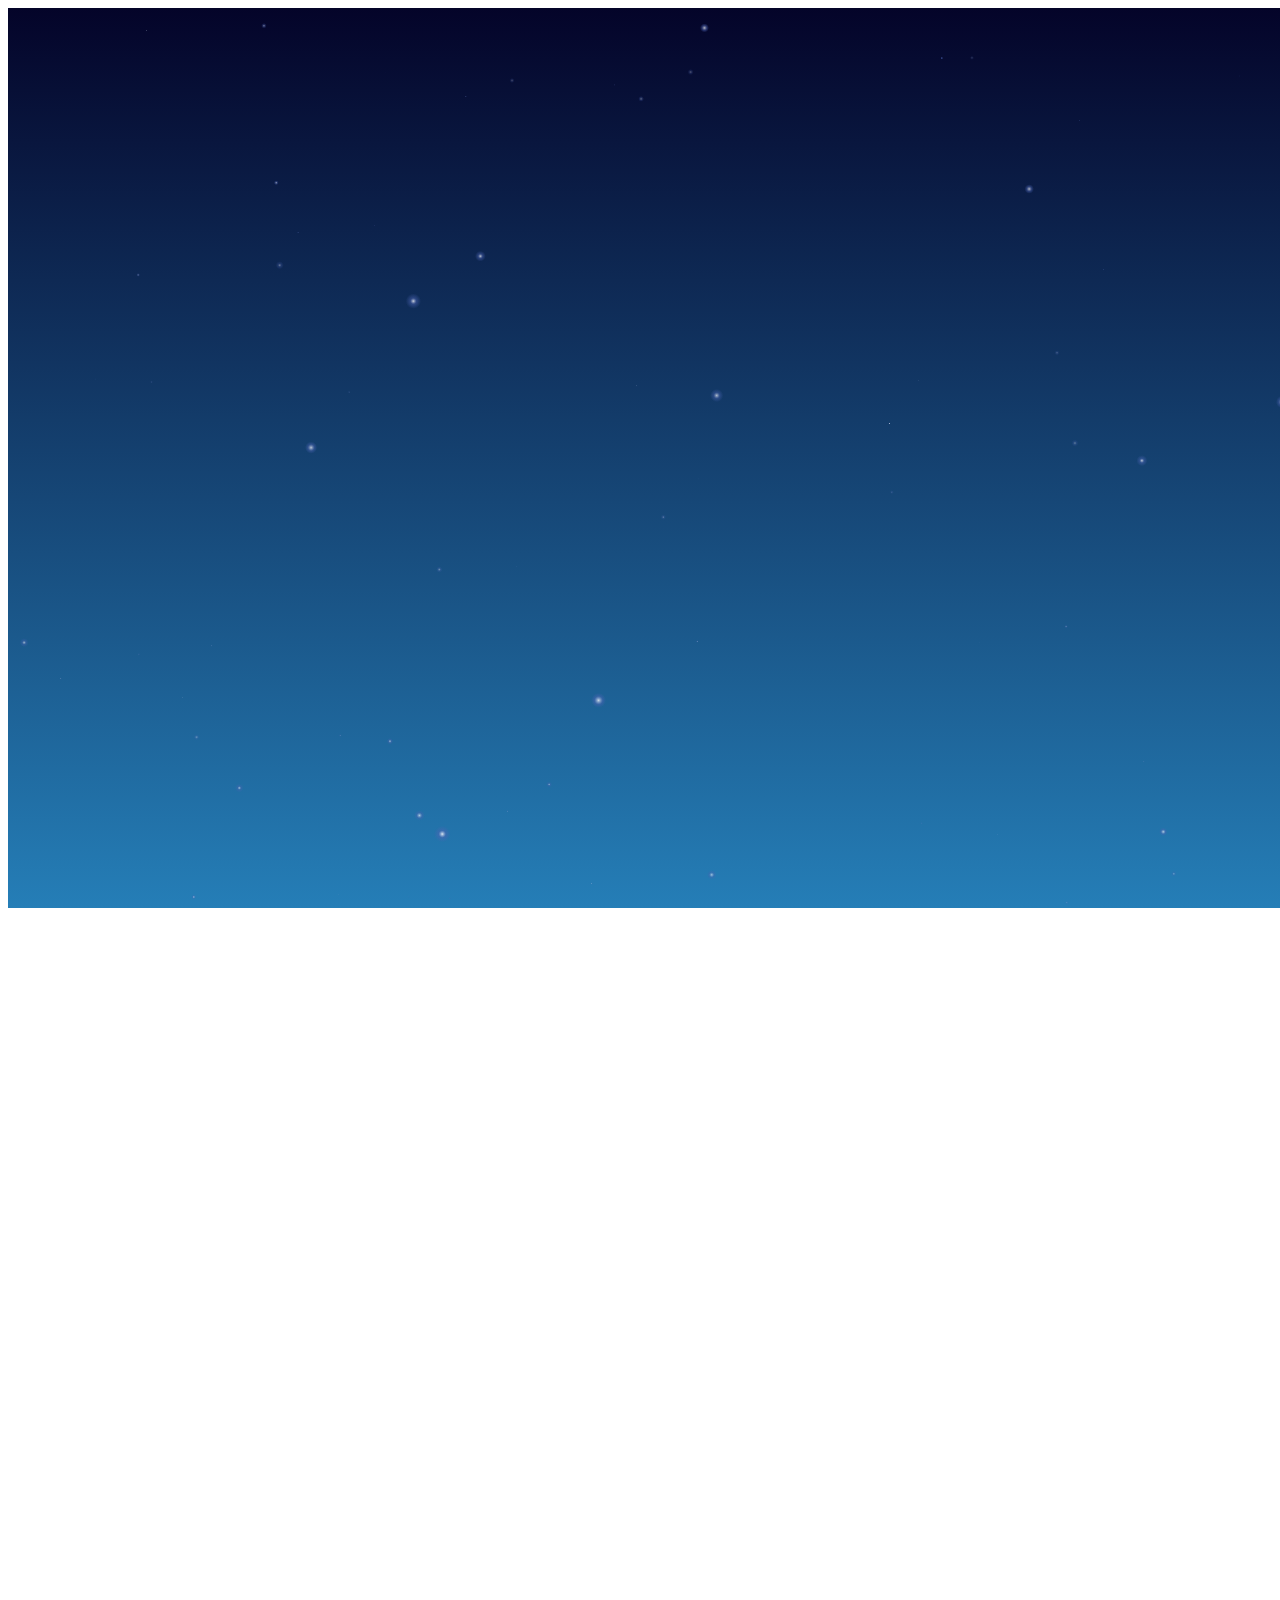
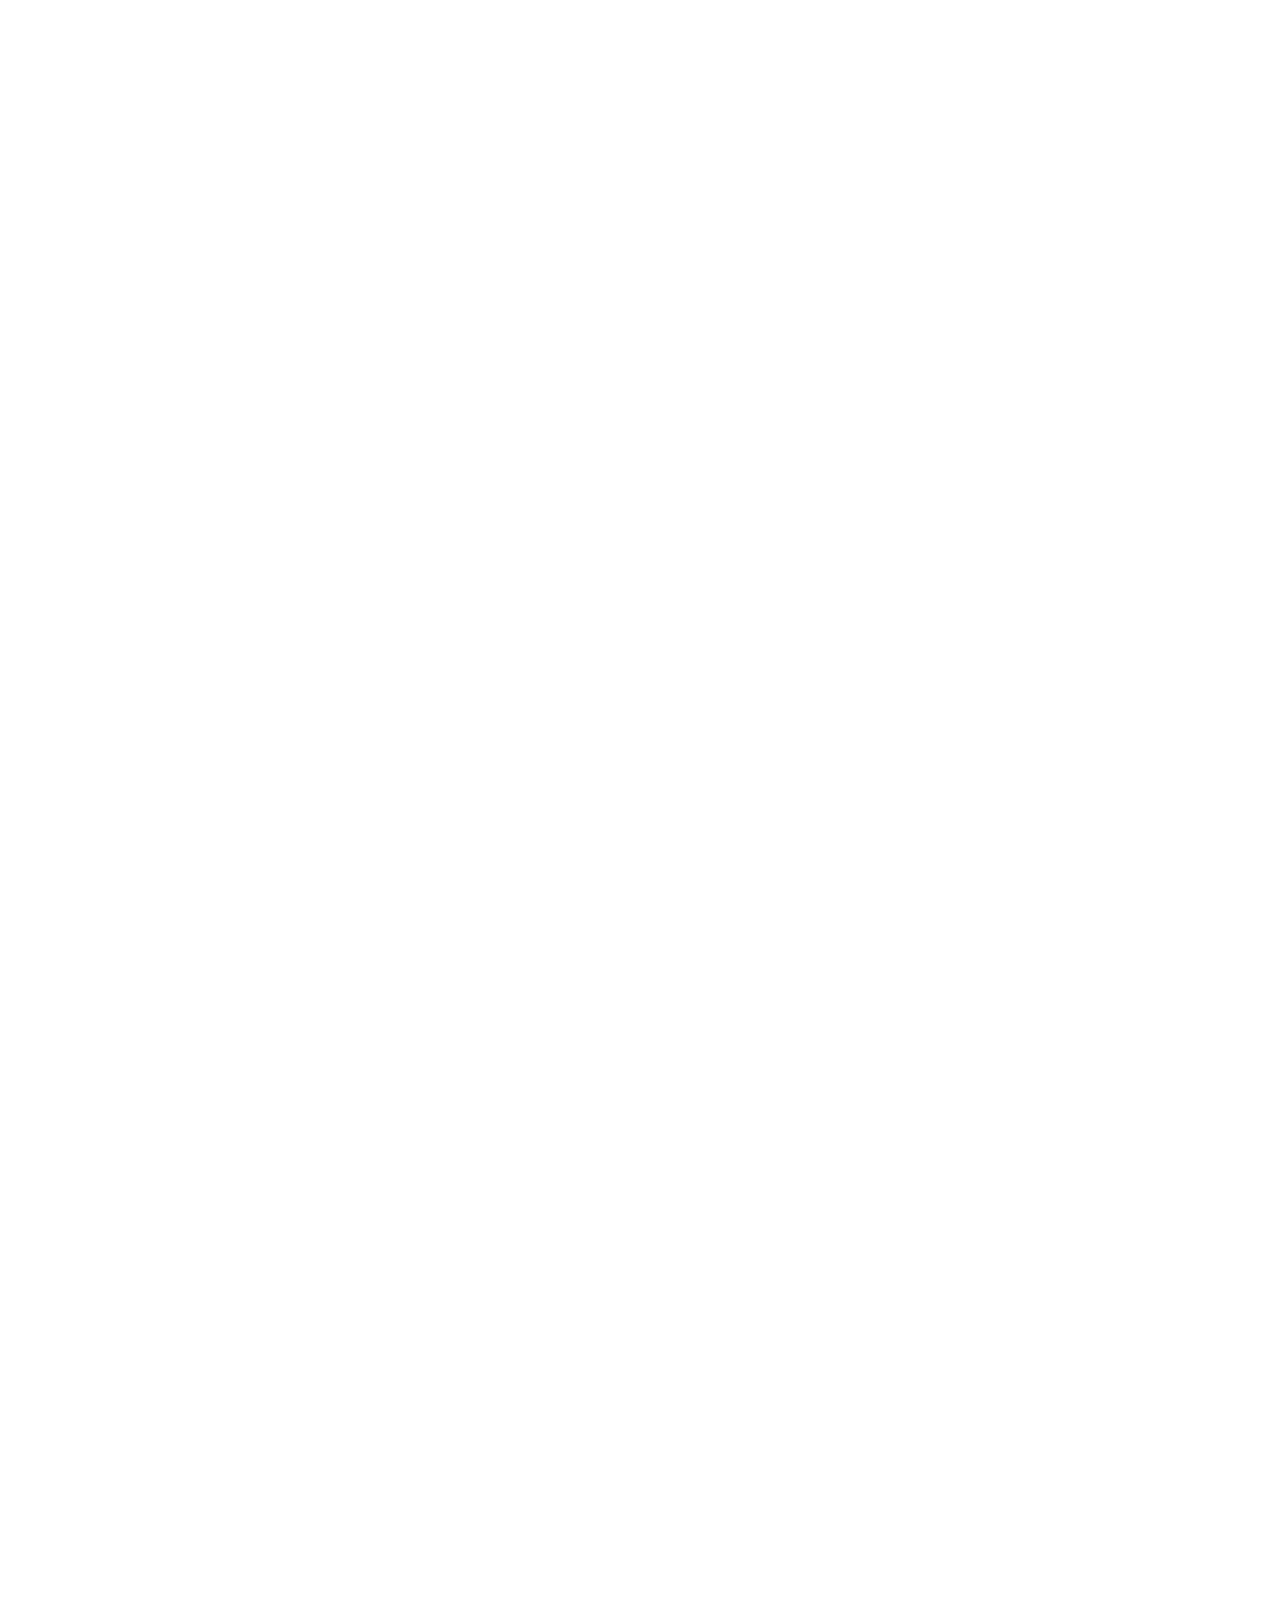
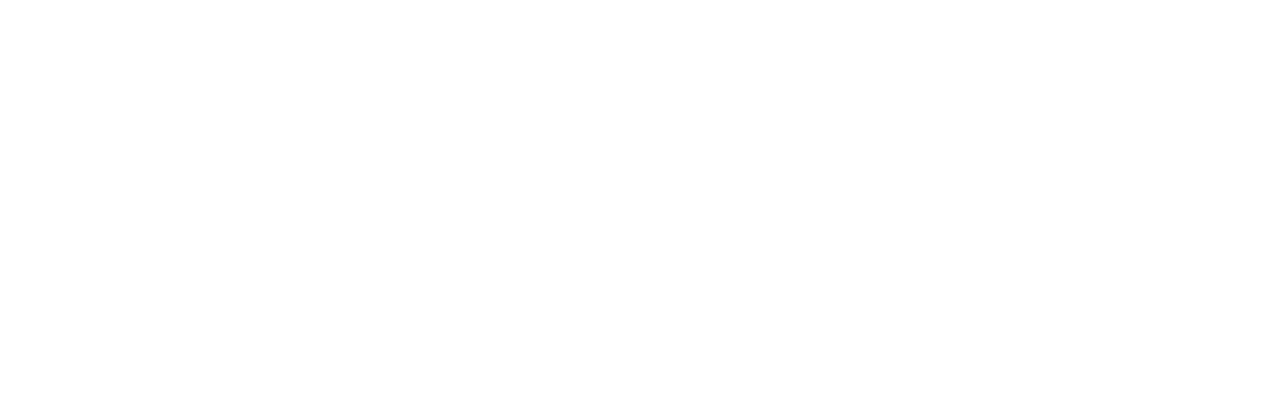
<file: starmake.html>
<!DOCTYPE html>
<html lang="en">
<head>
    <meta charset="UTF-8">
    <meta http-equiv="X-UA-Compatible" content="IE=edge">
    <meta name="viewport" content="width=device-width, initial-scale=1.0">
    <title>Document</title>
    <style>
#container {
    overflow:hidden;
    position:relative;
    width: 100vw;
    height: 400vh;
}
#pixie {
    z-index:1;
    position: absolute;
    background:-moz-linear-gradient(top, #040429, #257eb7);
    background:-webkit-gradient(linear, left top, left bottom, color-stop(0%,#040429), color-stop(100%,#257eb7));
}



    </style>
</head>
<body>
    <div id="container">
    <canvas id="pixie"></canvas>
</div>
</body>

<script>
var WIDTH = 100+'vw',
    HEIGHT = 400+'vh',
    MAX_PARTICLES = 100,
    DRAW_INTERVAL = 60,
    container = document.querySelector('#container'),
    canvas = document.querySelector('#pixie'),
    context = canvas.getContext('2d'),
    gradient = null,
    pixies = new Array();

function setDimensions(e) {
    WIDTH = window.screen.width;
    HEIGHT = window.screen.height;
    container.style.width = 100 +'vw';
    container.style.height = 400 + 'vh';
    canvas.width = WIDTH;
    canvas.height = HEIGHT;
}
setDimensions();
window.addEventListener('resize', setDimensions);

function Circle() {
    this.settings = {ttl:8000, xmax:5, ymax:2, rmax:10, rt:1, xdef:960, ydef:540, xdrift:4, ydrift: 4, random:true, blink:true};

    this.reset = function() {
        this.x = (this.settings.random ? WIDTH*Math.random() : this.settings.xdef);
        this.y = (this.settings.random ? HEIGHT*Math.random() : this.settings.ydef);
        this.r = ((this.settings.rmax-1)*Math.random()) + 1;
        this.dx = (Math.random()*this.settings.xmax) * (Math.random() < .5 ? -1 : 1);
        this.dy = (Math.random()*this.settings.ymax) * (Math.random() < .5 ? -1 : 1);
        this.hl = (this.settings.ttl/DRAW_INTERVAL)*(this.r/this.settings.rmax);
        this.rt = Math.random()*this.hl;
        this.settings.rt = Math.random()+1;
        this.stop = Math.random()*.2+.4;
        this.settings.xdrift *= Math.random() * (Math.random() < .5 ? -1 : 1);
        this.settings.ydrift *= Math.random() * (Math.random() < .5 ? -1 : 1);
    }

    this.fade = function() {
        this.rt += this.settings.rt;
    }

    this.draw = function() {
        if(this.settings.blink && (this.rt <= 0 || this.rt >= this.hl)) {
            this.settings.rt = this.settings.rt*-1;
        } else if(this.rt >= this.hl) {
            this.reset();
        }

        var newo = 1-(this.rt/this.hl);
        context.beginPath();
        context.arc(this.x, this.y, this.r, 0, Math.PI*2, true);
        context.closePath();

        var cr = this.r*newo;
        gradient = context.createRadialGradient(this.x, this.y, 0, this.x, this.y, (cr <= 0 ? 1 : cr));
        gradient.addColorStop(0.0, 'rgba(255,255,255,'+newo+')');
        gradient.addColorStop(this.stop, 'rgba(77,101,181,'+(newo*.6)+')');
        gradient.addColorStop(1.0, 'rgba(77,101,181,0)');
        context.fillStyle = gradient;
        context.fill();
    }

    this.move = function() {
        this.x += (this.rt/this.hl)*this.dx;
        this.y += (this.rt/this.hl)*this.dy;
        if(this.x > WIDTH || this.x < 0) this.dx *= -1;
        if(this.y > HEIGHT || this.y < 0) this.dy *= -1;
    }

    this.getX = function() { return this.x; }
    this.getY = function() { return this.y; }
}


for (var i = 0; i < MAX_PARTICLES; i++) {
    pixies.push(new Circle());
    pixies[i].reset();
}

function draw() {
    context.clearRect(0, 0, WIDTH, HEIGHT);
    for(var i = 0; i < pixies.length; i++) {
        pixies[i].fade();
        pixies[i].move();
        pixies[i].draw();
    }
}

setInterval(draw, DRAW_INTERVAL);


</script>
</html>
</file>
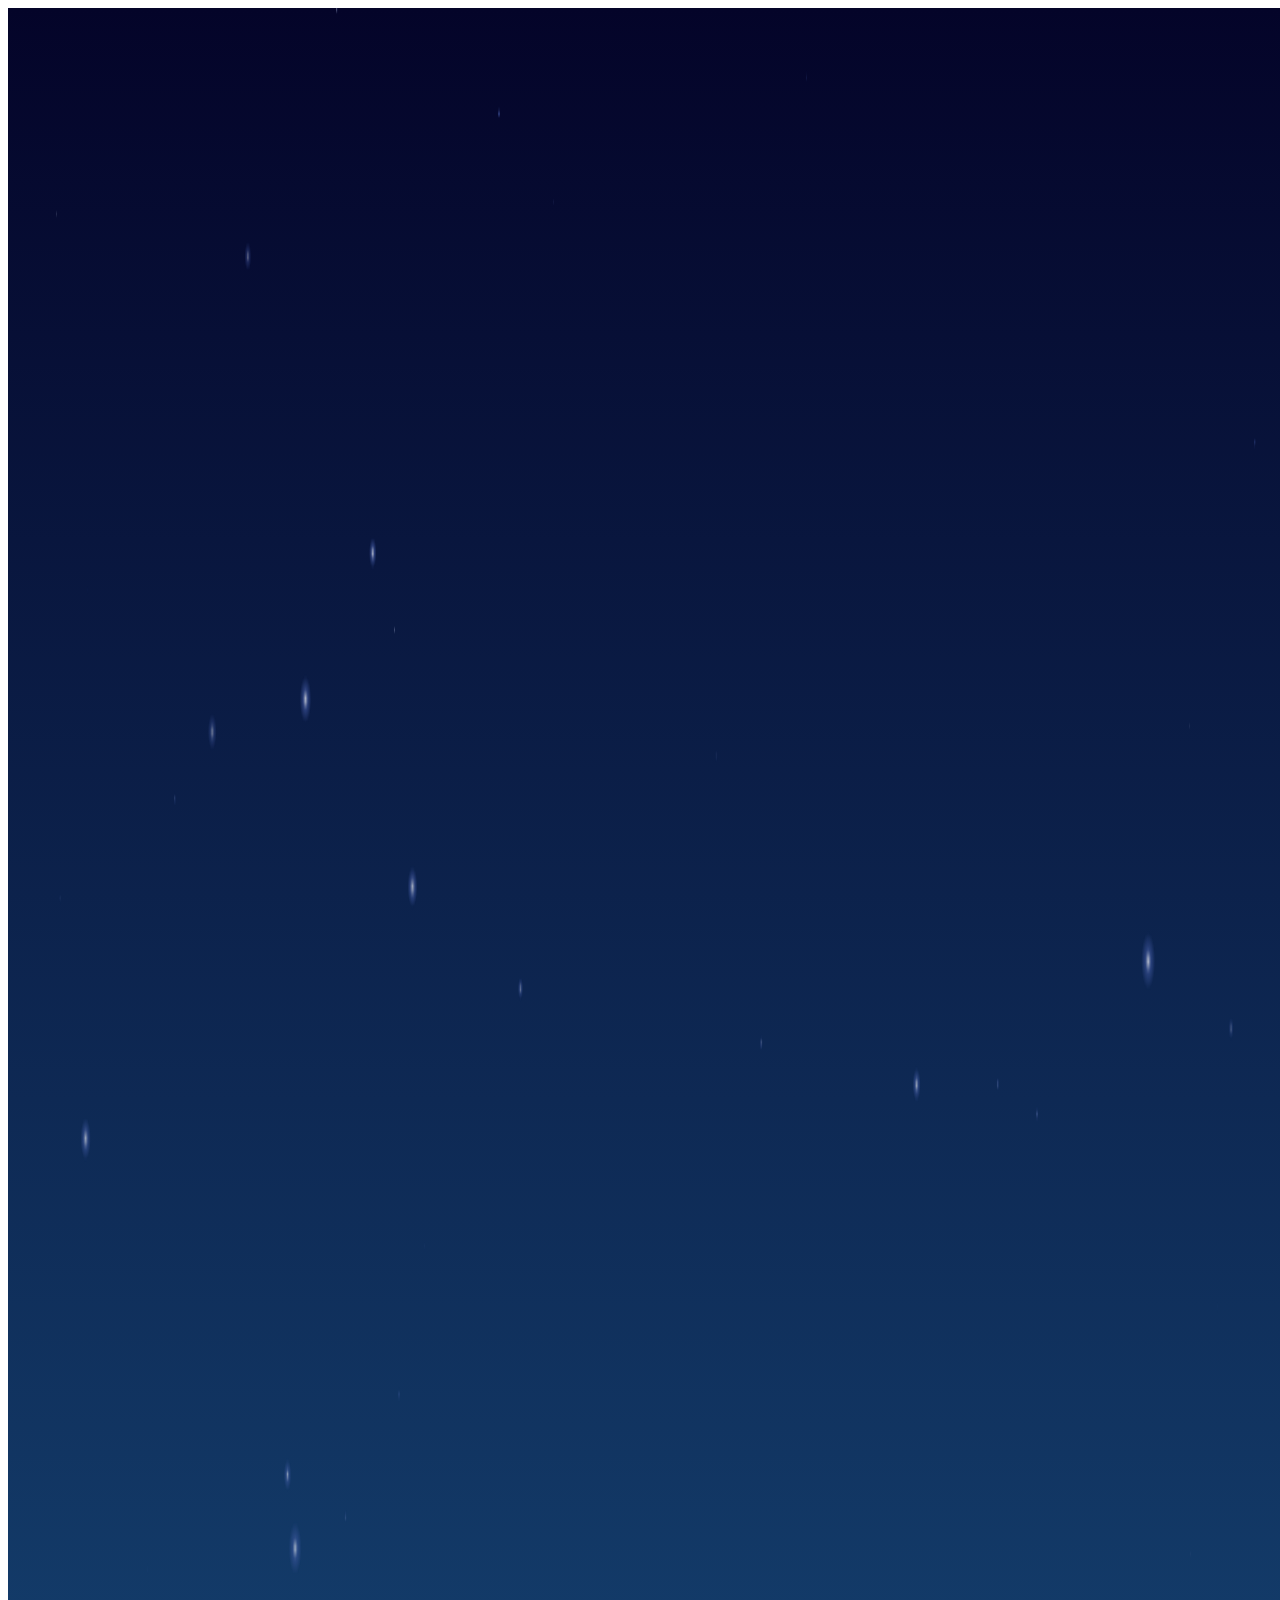
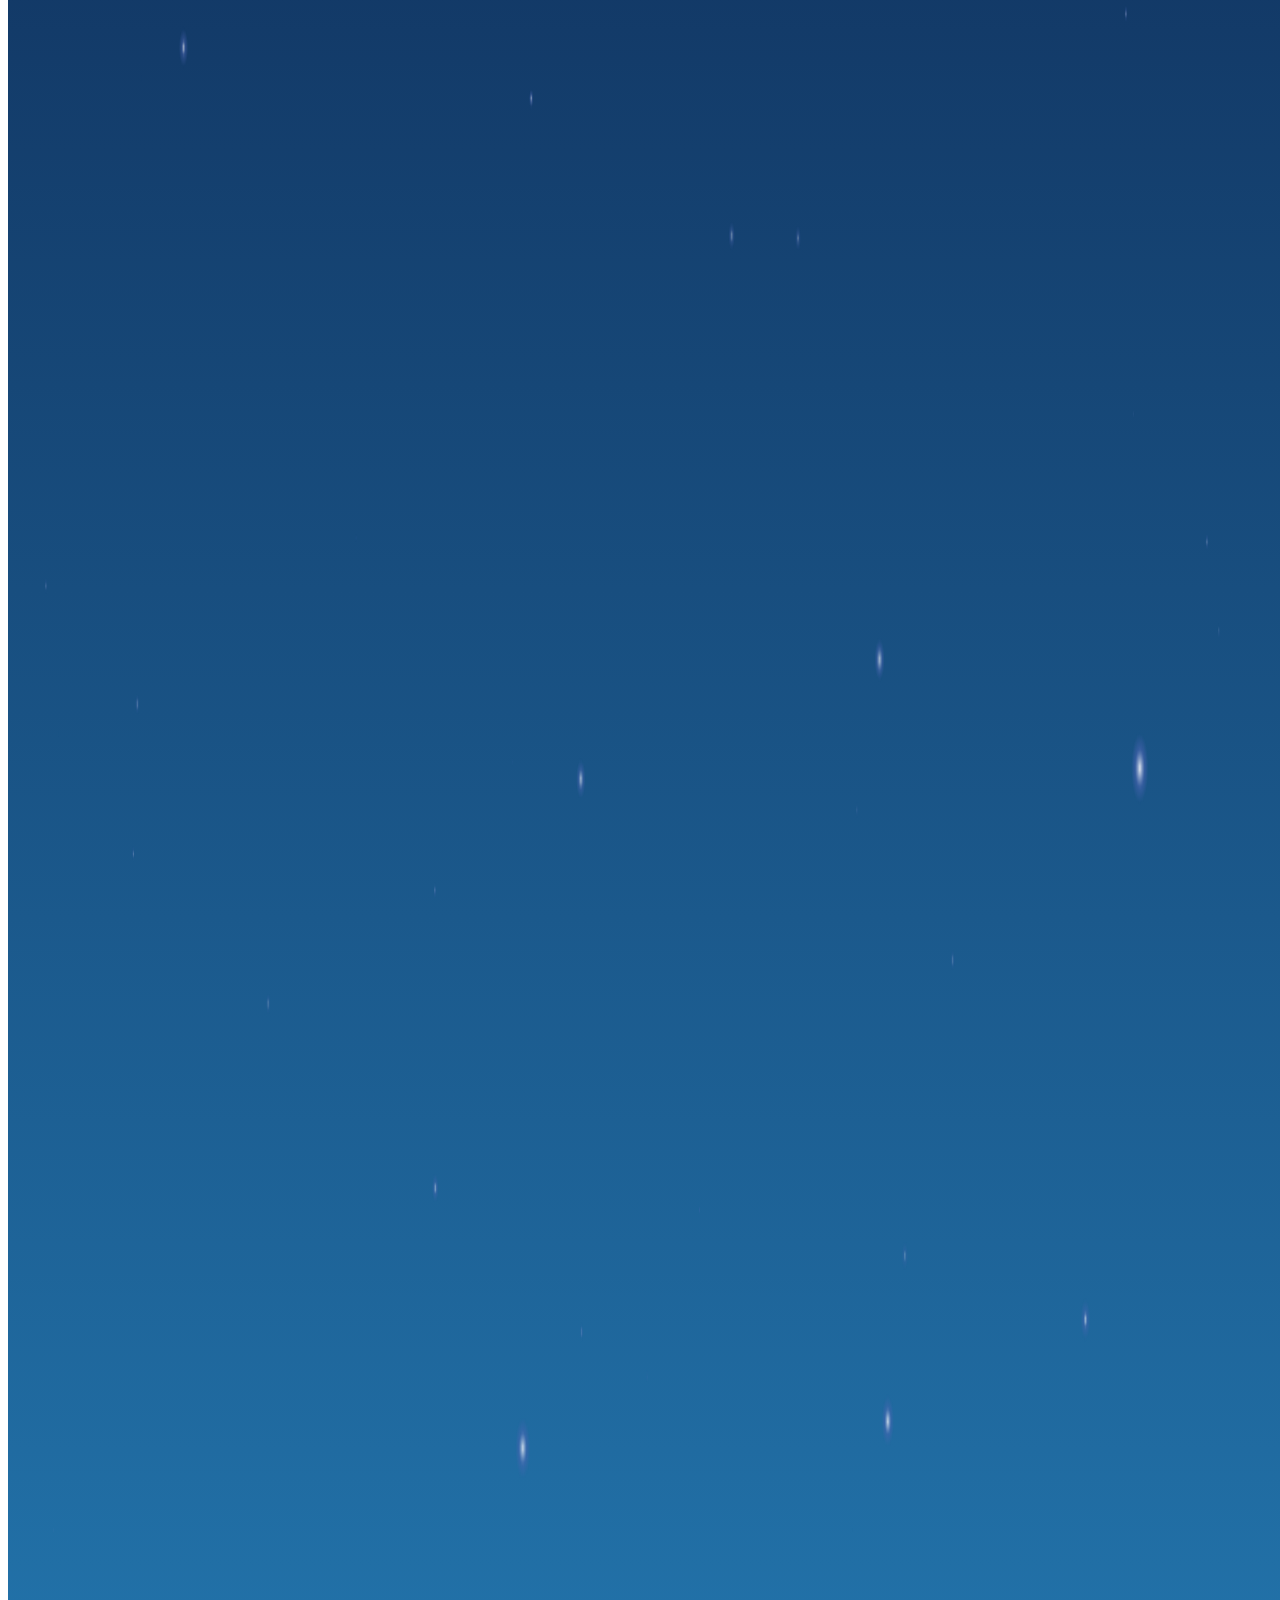
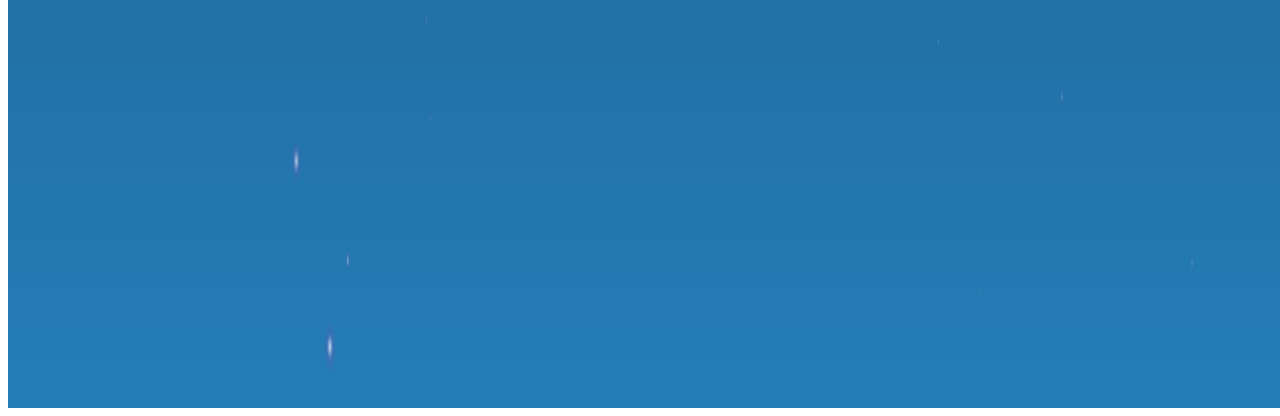
<file: reference/starmake.html>
<!DOCTYPE html>
<html lang="en">
<head>
    <meta charset="UTF-8">
    <meta http-equiv="X-UA-Compatible" content="IE=edge">
    <meta name="viewport" content="width=device-width, initial-scale=1.0">
    <title>Document</title>
    <style>
#container {
    overflow:hidden;
    position:relative;
    width: 100vw;
    height: 400vh;
}
#pixie {
    width: 100vw;
    height: 400vh;
    z-index:1;
    position: absolute;
    background:-moz-linear-gradient(top, #040429, #257eb7);
    background:-webkit-gradient(linear, left top, left bottom, color-stop(0%,#040429), color-stop(100%,#257eb7));
}



    </style>
</head>
<body>
    <div id="container">
    <canvas id="pixie"></canvas>
</div>
</body>

<script>
var WIDTH = 100+'vw',
    HEIGHT = 400+'vh',
    MAX_PARTICLES = 100,
    DRAW_INTERVAL = 60,
    container = document.querySelector('#container'),
    canvas = document.querySelector('#pixie'),
    context = canvas.getContext('2d'),
    gradient = null,
    pixies = new Array();

function setDimensions(e) {
    WIDTH = window.screen.width;
    HEIGHT = window.screen.height;
    container.style.width = 100 +'vw';
    container.style.height = 400 + 'vh';
    canvas.width = WIDTH;
    canvas.height = HEIGHT;
}
setDimensions();
window.addEventListener('resize', setDimensions);

function Circle() {
    this.settings = {ttl:8000, xmax:5, ymax:2, rmax:10, rt:1, xdef:960, ydef:540, xdrift:4, ydrift: 4, random:true, blink:true};

    this.reset = function() {
        this.x = (this.settings.random ? WIDTH*Math.random() : this.settings.xdef);
        this.y = (this.settings.random ? HEIGHT*Math.random() : this.settings.ydef);
        this.r = ((this.settings.rmax-1)*Math.random()) + 1;
        this.dx = (Math.random()*this.settings.xmax) * (Math.random() < .5 ? -1 : 1);
        this.dy = (Math.random()*this.settings.ymax) * (Math.random() < .5 ? -1 : 1);
        this.hl = (this.settings.ttl/DRAW_INTERVAL)*(this.r/this.settings.rmax);
        this.rt = Math.random()*this.hl;
        this.settings.rt = Math.random()+1;
        this.stop = Math.random()*.2+.4;
        this.settings.xdrift *= Math.random() * (Math.random() < .5 ? -1 : 1);
        this.settings.ydrift *= Math.random() * (Math.random() < .5 ? -1 : 1);
    }

    this.fade = function() {
        this.rt += this.settings.rt;
    }

    this.draw = function() {
        if(this.settings.blink && (this.rt <= 0 || this.rt >= this.hl)) {
            this.settings.rt = this.settings.rt*-1;
        } else if(this.rt >= this.hl) {
            this.reset();
        }

        var newo = 1-(this.rt/this.hl);
        context.beginPath();
        context.arc(this.x, this.y, this.r, 0, Math.PI*2, true);
        context.closePath();

        var cr = this.r*newo;
        gradient = context.createRadialGradient(this.x, this.y, 0, this.x, this.y, (cr <= 0 ? 1 : cr));
        gradient.addColorStop(0.0, 'rgba(255,255,255,'+newo+')');
        gradient.addColorStop(this.stop, 'rgba(77,101,181,'+(newo*.6)+')');
        gradient.addColorStop(1.0, 'rgba(77,101,181,0)');
        context.fillStyle = gradient;
        context.fill();
    }

    this.move = function() {
        this.x += (this.rt/this.hl)*this.dx;
        this.y += (this.rt/this.hl)*this.dy;
        if(this.x > WIDTH || this.x < 0) this.dx *= -1;
        if(this.y > HEIGHT || this.y < 0) this.dy *= -1;
    }

    this.getX = function() { return this.x; }
    this.getY = function() { return this.y; }
}


for (var i = 0; i < MAX_PARTICLES; i++) {
    pixies.push(new Circle());
    pixies[i].reset();
}

function draw() {
    context.clearRect(0, 0, WIDTH, HEIGHT);
    for(var i = 0; i < pixies.length; i++) {
        pixies[i].fade();
        pixies[i].move();
        pixies[i].draw();
    }
}

setInterval(draw, DRAW_INTERVAL);


</script>
</html>
</file>
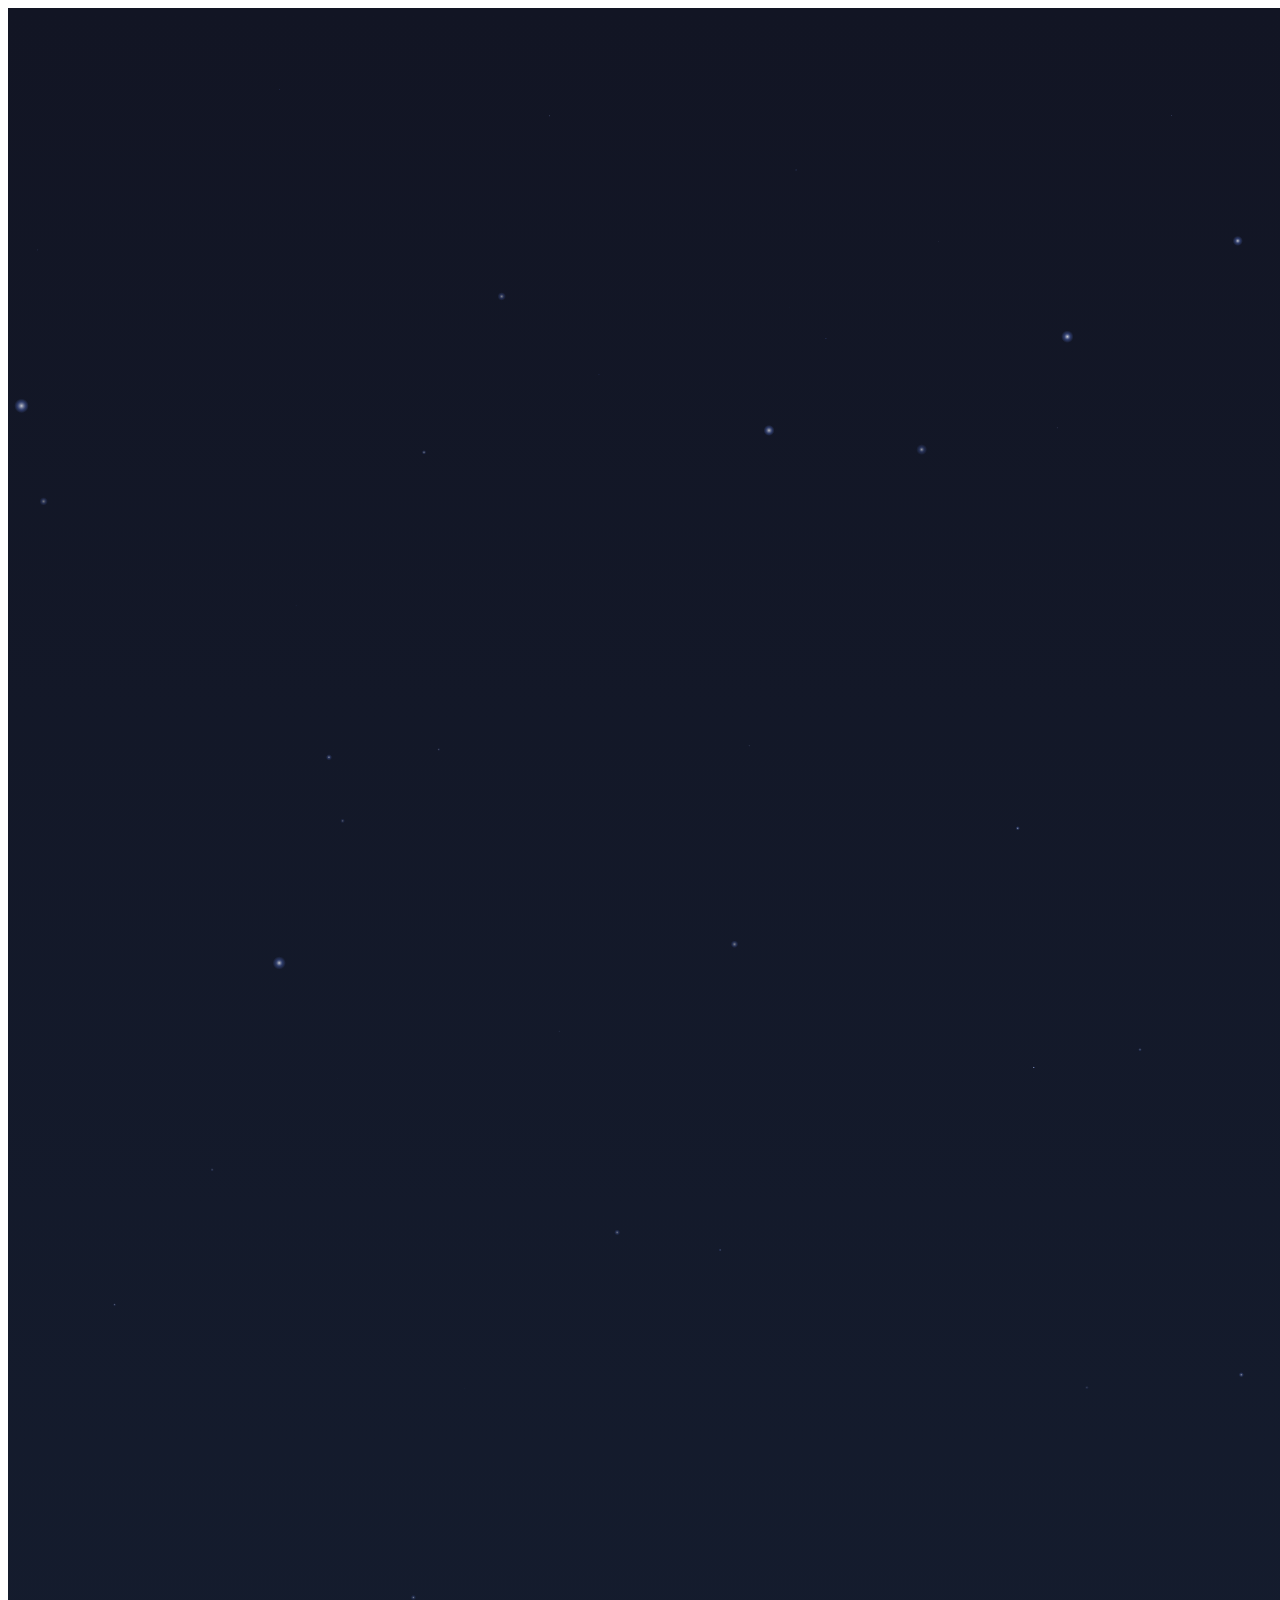
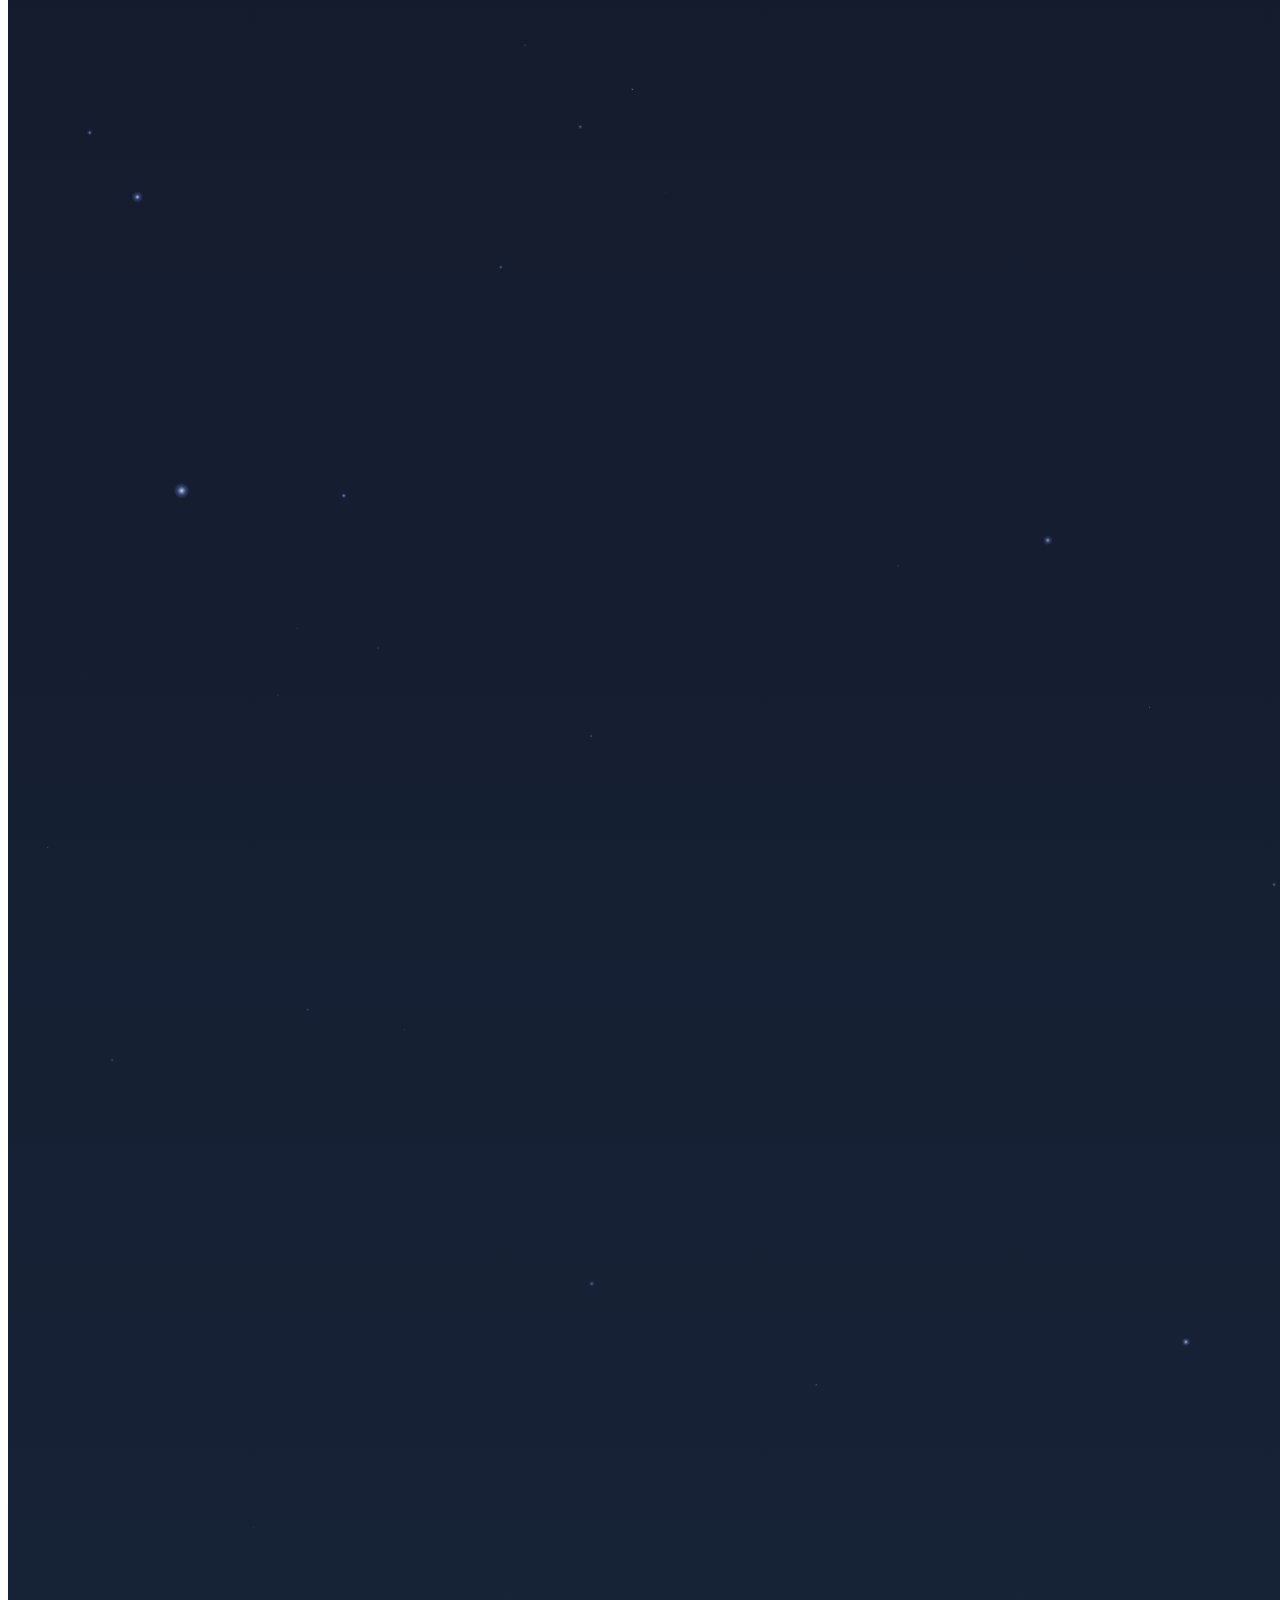
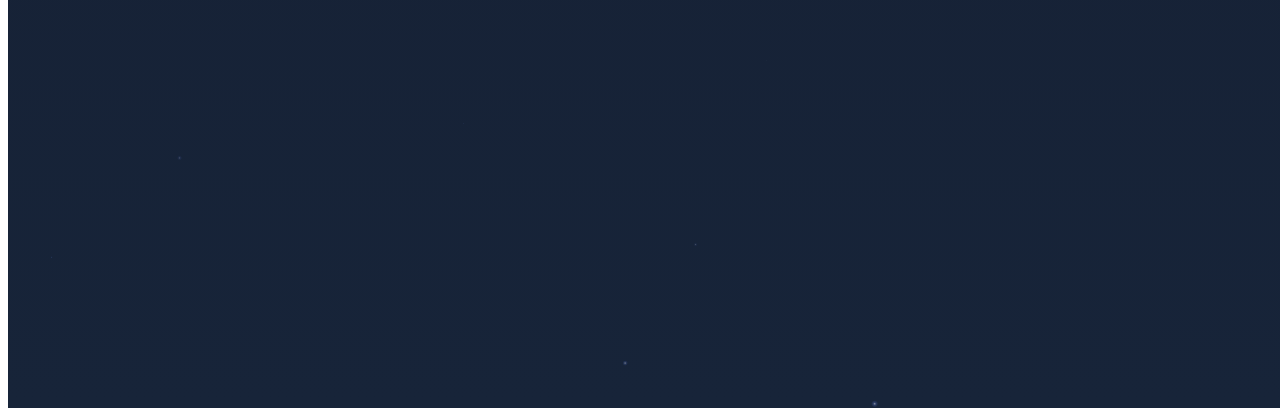
<file: reference/this.html>
<!DOCTYPE html>
<html lang="en">

<head>
    <meta charset="UTF-8">
    <meta http-equiv="X-UA-Compatible" content="IE=edge">
    <meta name="viewport" content="width=device-width, initial-scale=1.0">
    <title>Document</title>


    <style>
        #selector {
            overflow: hidden;
            position: relative;
            width: 100vw;
            height: 400vh;

        }

        #pixie {
            width: 100vw;
            height: 400vh;
            z-index: 1;
            position: absolute;
            background: -moz-linear-gradient(top, rgb(12, 15, 24)50%, rgba(17, 24, 39, 0.699));
            background: -webkit-gradient(linear, left top, left bottom, color-stop(0%, #121524), color-stop(100%, #172439));

        }
    </style>
</head>

<body>
    <div id="selector">
        <canvas id="pixie"></canvas>
    </div>


</body>




<script>
    //  const selector = document.querySelector('#selector'); //document 앞에 window. < 생략한것이다 원랜 써야됨

    //  selector.addEventListener('click',()=>{

    //      console.log(this); // 선언방식으로 찍으면 this = selector 가 찍힌다 function 으로 찍을경우
    //     });                 //()=>{} 화살표 방식으로 콜백함수 찍으면 부모 윈도우 전체가 찍힌다.
    //                         //this 는 상위 스코프가 된다.
    //                         //this가 보이면 다 짤라내고 this가 뭘 가르치는지 확인해본다.
    let $width = 100 + 'vw';
    let $height = 400 + 'vh';
    let $MaxParticles = 100;
    let $DrawInterval = 60;
    let container = document.querySelector('#selector');
    let canvas = document.querySelector('#pixie');
    let context = canvas.getContext('2d');
    console.log(context);
    let gradient = null;
    let pixies = new Array();



    function setDimensions(e) {
        $width = window.screen.width;
        $height = (window.screen.height * 4);
        container.style.width = 100 + 'vw';
        container.style.height = 400 + 'vh';
        canvas.width = $width;
        canvas.height = $height;
    }
    setDimensions();
    window.addEventListener('resize', setDimensions);
    console.log(container);
    console.log(canvas.width);
    console.log(canvas.height);


    function Circle() {
        this.settings = {
            ttl: 8000,
            xmax: 5,
            ymax: 2,
            rmax: 10,
            rt: 1,
            xdef: 960,
            ydef: 540,
            xdrift: 4,
            ydrift: 4,
            random: true,
            blink: true
        };


        this.reset = function () {
            this.x = (this.settings.random ? $width * Math.random() : this.settings.xdef);
            this.y = (this.settings.random ? $height * Math.random() : this.settings.ydef);
            this.r = ((this.settings.rmax - 1) * Math.random()) + 1;
            this.dx = (Math.random() * this.settings.xmax) * (Math.random() < .5 ? -1 : 1);
            this.dy = (Math.random() * this.settings.ymax) * (Math.random() < .5 ? -1 : 1);
            this.hl = (this.settings.ttl / $DrawInterval) * (this.r / this.settings.rmax);
            this.rt = Math.random() * this.hl;
            this.settings.rt = Math.random() + 1;
            this.stop = Math.random() * .2 + .4;
            this.settings.xdrift *= Math.random() * (Math.random() < .5 ? -1 : 1);
            this.settings.ydrift *= Math.random() * (Math.random() < .5 ? -1 : 1);

        }
        console.log(this.x);
        this.fade = function () {
            this.rt += this.settings.rt;
        }
        this.draw = function () {
            if (this.settings.blink && (this.rt <= 0 || this.rt >= this.hl)) {
                this.settings.rt = this.settings.rt * -1;
            } else if (this.rt >= this.hl) {
                this.reset();
            }
            let newo = 1 - (this.rt / this.hl);
            context.beginPath();
            context.arc(this.x, this.y, this.r, 0, Math.PI * 2, true);
            context.closePath();

            let cr = this.r * newo;
            gradient = context.createRadialGradient(this.x, this.y, 0, this.x, this.y, (cr <= 0 ? 1 : cr));
            gradient.addColorStop(0.0, 'rgba(255,255,255,' + newo + ')');
            gradient.addColorStop(this.stop, 'rgba(77,101,181,' + (newo * .6) + ')');
            gradient.addColorStop(1.0, 'rgba(77,101,181,0)');
            context.fillStyle = gradient;
            context.fill();
        }

        this.move = function () {
            this.x += (this.rt / this.hl) * this.dx;
            this.y += (this.rt / this.hl) * this.dy;
            if (this.x > $width || this.x < 0) this.dx *= -1;
            if (this.y > $height || this.y < 0) this.dy *= -1;
        }
        this.getX = function () {
            return this.x;
        }
        this.getY = function () {
            return this.y;
        }
    }

    for (let i = 0; i < $MaxParticles; i++) {
        pixies.push(new Circle());
        pixies[i].reset();
    }

    function draw() {
        context.clearRect(0, 0, $width, $height);
        for (let i = 0; i < pixies.length; i++) {
            pixies[i].fade();
            pixies[i].move();
            pixies[i].draw();
        }
    }
    setInterval(draw, $DrawInterval);
</script>

</html>
</file>
